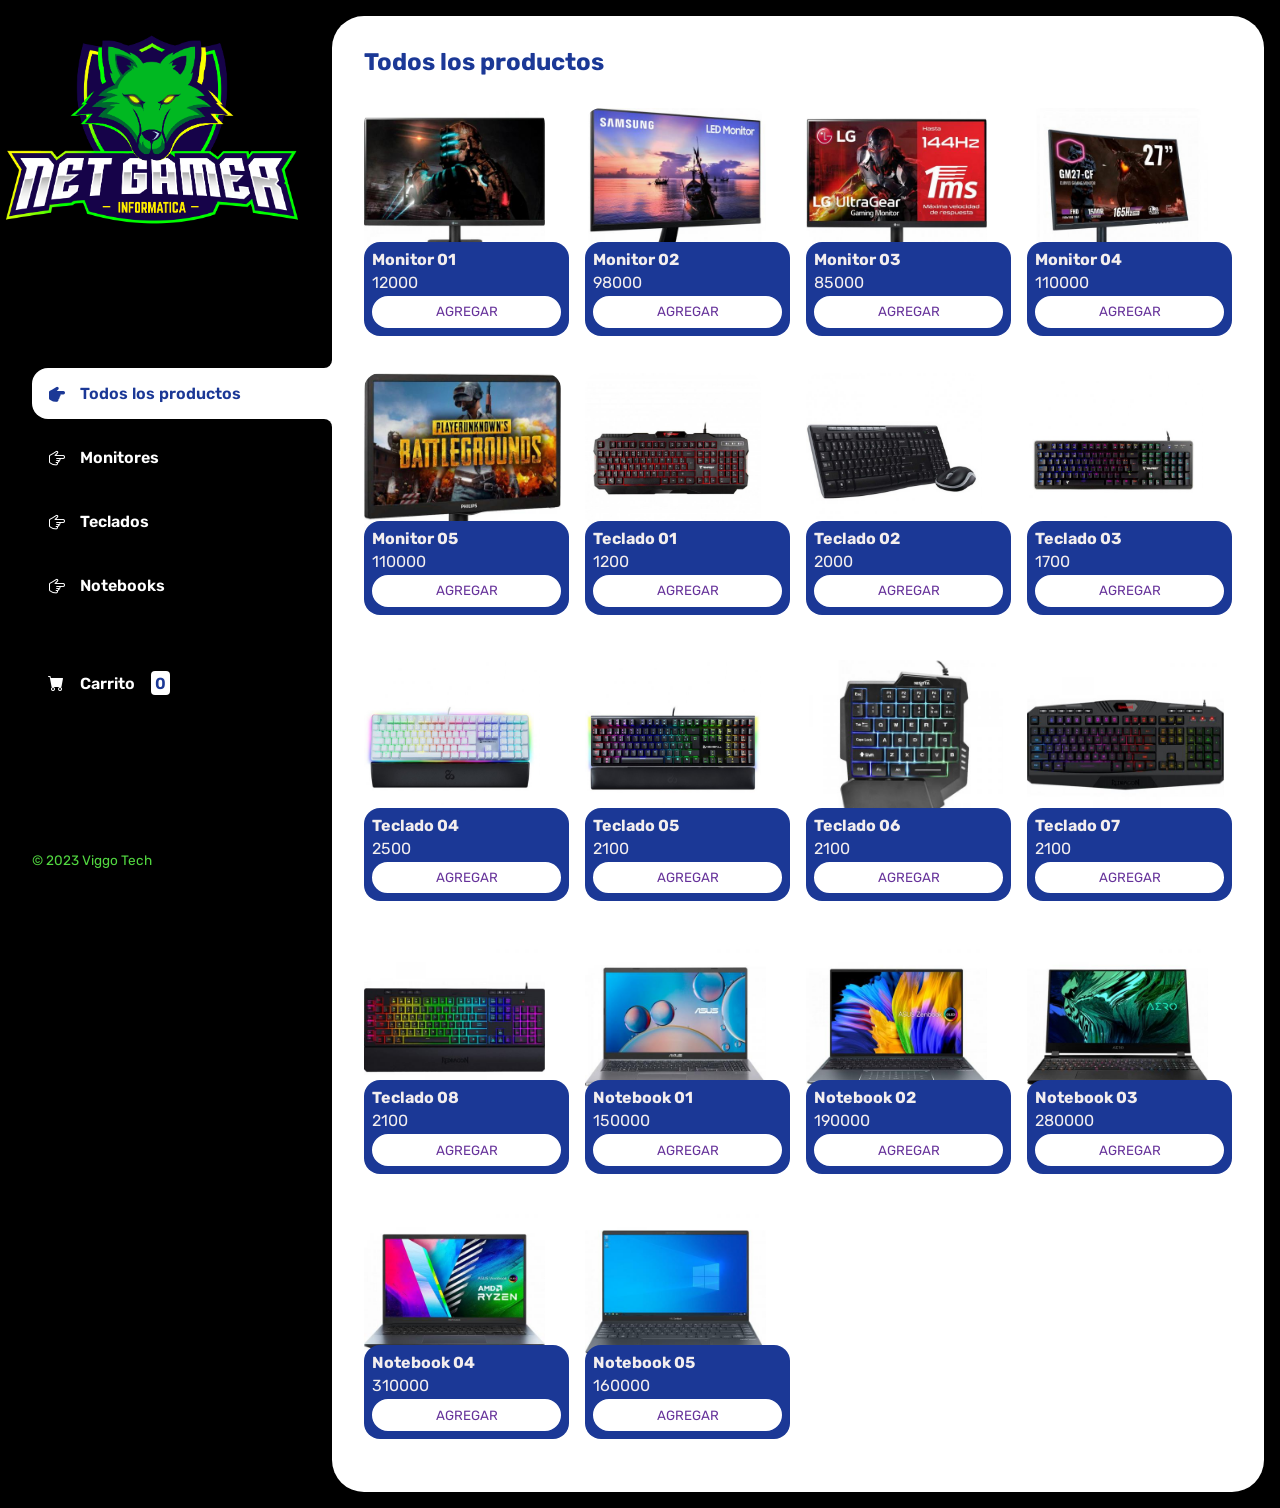
<file: index.html>
<!DOCTYPE html>
<html lang="en">
<head>
    <meta charset="UTF-8">
    <meta http-equiv="X-UA-Compatible" content="IE=edge">
    <meta name="viewport" content="width=device-width, initial-scale=1.0">
    <link rel="stylesheet" href="https://cdn.jsdelivr.net/npm/bootstrap-icons@1.10.3/font/bootstrap-icons.css">
    <title>NetGamer Informatica</title>
    <link rel="stylesheet" href="css/main.css">
    <link rel="preconnect" href="https://fonts.googleapis.com">
<link rel="preconnect" href="https://fonts.gstatic.com" crossorigin>
<link href="https://fonts.googleapis.com/css2?family=Roboto+Condensed&family=Rubik&display=swap" rel="stylesheet">
</head>
<body>
    <div class="contenedor">
        <header class="header-mobile">
            <h1 class="logo">NetGamer Informatica</h1>
            <button class="open-menu" id="open-menu">
                <i class="bi bi-list"></i>
            </button>
        </header>
        <aside>
            <button class="close-menu" id="close-menu">
                <i class="bi bi-x"></i>
            </button>
            <header>
                <div class="img-logo">
                    <img class="logo-net" src="img/IMAGOTIPO.png" alt="">
                </div>
                
            </header>
            <nav>
                <ul class="menu">
                    <li>
                        <button id="todos" class="boton-menu boton-categoria active"><i class="bi bi-hand-index-thumb-fill"></i> Todos los productos</button>
                    </li>
                    <li>
                        <button id="monitores" class="boton-menu boton-categoria"><i class="bi bi-hand-index-thumb"></i> Monitores</button>
                    </li>
                    <li>
                        <button id="teclados" class="boton-menu boton-categoria"><i class="bi bi-hand-index-thumb"></i> Teclados</button>
                    </li>
                    <li>
                        <button id="notebooks" class="boton-menu boton-categoria"><i class="bi bi-hand-index-thumb"></i> Notebooks</button>
                    </li>
                    <li>
                        <a class="boton-menu boton-carrito" href="carrito.html">
                            <i class="bi bi-cart-fill"></i> Carrito <span id="numerito" class="numerito">0</span></a>
                    </li>
                </ul>
            </nav>
            <footer>
                <p class="texto-footer">© 2023 Viggo Tech</p>
                
            </footer>
        </aside>
        <main>
            <h2 class="titulo-principal" id="titulo-principal">Todos los productos</h2>
            <div id="contenedor-productos" class="contenedor-productos">
                <!-- Esto se rellena con JS -->
                
            </div>
        </main>
    </div>
    
    
    <script src="js/main.js"></script>
    <script src="js/menu.js"></script>
</body>
</html>
</file>
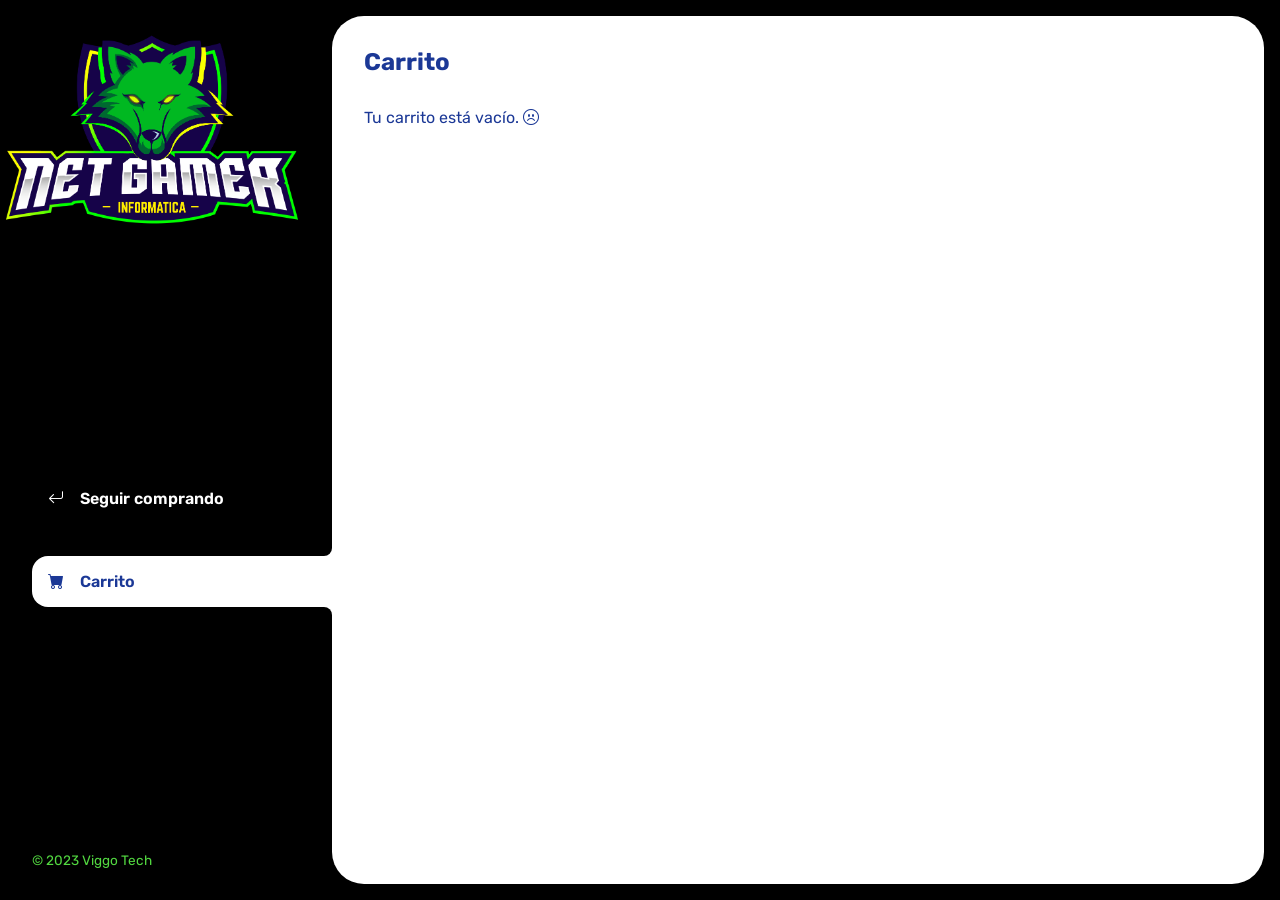
<file: carrito.html>
<!DOCTYPE html>
<html lang="en">
<head>
    <meta charset="UTF-8">
    <meta http-equiv="X-UA-Compatible" content="IE=edge">
    <meta name="viewport" content="width=device-width, initial-scale=1.0">
    <link rel="stylesheet" href="https://cdn.jsdelivr.net/npm/bootstrap-icons@1.10.3/font/bootstrap-icons.css">
    <title>NetGamer - Carrito</title>
    <link rel="stylesheet" href="css/main.css">
    <link rel="preconnect" href="https://fonts.googleapis.com">
<link rel="preconnect" href="https://fonts.gstatic.com" crossorigin>
<link href="https://fonts.googleapis.com/css2?family=Roboto+Condensed&family=Rubik&display=swap" rel="stylesheet">
</head>
<body>
    <div class="contenedor">
        <header class="header-mobile">
            <h1 class="logo">NetGamer Informatica</h1>
            <button class="open-menu" id="open-menu">
                <i class="bi bi-list"></i>
            </button>
        </header>
        <aside>
            <button class="close-menu" id="close-menu">
                <i class="bi bi-x"></i>
            </button>
            <header>
                <div class="img-logo">
                    <img class="logo-net" src="img/IMAGOTIPO.png" alt="">
                </div>
            </header>
            <nav>
                <ul>
                    <li>
                        <a class="boton-menu boton-volver" href="index.html">
                            <i class="bi bi-arrow-return-left"></i> Seguir comprando</a>
                    </li>
                    <li>
                        <a class="boton-menu boton-carrito active" href="carrito.html">
                            <i class="bi bi-cart-fill"></i> Carrito</a>
                    </li>
                </ul>
            </nav>
            <footer>
                <p class="texto-footer">© 2023 Viggo Tech</p>
                
            </footer>
        </aside>
        <main>
            <h2 class="titulo-principal">Carrito</h2>
            <div class="contenedor-carrito">
                <p id="carrito-vacio" class="carrito-vacio">Tu carrito está vacío. <i class="bi bi-emoji-frown"></i></p>

                <div id="carrito-productos" class="carrito-productos disabled">
                    <!-- Esto se va a completar con el JS -->
                </div>

                <div id="carrito-acciones" class="carrito-acciones disabled">
                    <div class="carrito-acciones-izquierda">
                        <button id="carrito-acciones-vaciar" class="carrito-acciones-vaciar">Vaciar carrito</button>
                    </div>
                    <div class="carrito-acciones-derecha">
                        <div class="carrito-acciones-total">
                            <p>Total:</p>
                            <p id="total">$3000</p>
                        </div>
                        <button id="carrito-acciones-comprar" class="carrito-acciones-comprar">Comprar ahora</button>
                    </div>
                </div>

                <p id="carrito-comprado" class="carrito-comprado disabled">Muchas gracias por tu compra. <i class="bi bi-emoji-laughing"></i></p>

            </div>
        </main>
    </div>

    <script src="js/menu.js"></script>
    <script src="js/carrito.js"></script>
    
</body>
</html>
</file>
<file: css/main.css>
*{
    margin: 0;
    padding: 0;
    box-sizing: border-box;
    font-family: 'Roboto Condensed', sans-serif;
    font-family: 'Rubik', sans-serif;

}

h1, h2, h3, h4, h5, h6, p, a, input, textarea, ul {
    margin: 0;
    padding: 0;
}

ul{
    list-style-type: none;
}
a{
    text-decoration: none;
}

.contenedor {
    display: grid;
    grid-template-columns: 1fr 4fr;
    background-color: black;
}

aside {
    padding: 2rem;
    padding-right: 0;
    color: white;
    position: sticky;
    top: 0;
    height: 100vh;
    display: flex;
    flex-direction: column;
    justify-content: space-between;
}

.logo{
    font-weight: 600;
    font-size: 1.2rem;
    font-weight: 600;
}

.img-logo {
    display: flex;
    justify-content: center;
    width: 300px;
    margin: auto;
}

.logo-net {
    max-width: 100%;
    transform: translateX(-10%);
}

.menu {
    display: flex;
    flex-direction: column;
    gap: .8rem;
}

.boton-menu {
    background-color: transparent;
    border: 0;
    color: white;
    font-size: 1.2rem;
    cursor: pointer;
    display: flex;
    align-items: center;
    gap: 1rem;
    font-weight: 600;
    padding: 1rem;
    font-size: 1rem;
    width: 100%;
}

.boton-menu.active {
    background-color: white;
    color: rgb(27, 56, 150);
    width: 100%;
    border-top-left-radius: 1rem;
    border-bottom-left-radius: 1rem;
    position: relative;
}

.boton-menu.active::before {
    content: '';
    position: absolute;
    width: 1rem;
    height: 2rem;
    bottom: 100%;
    right: 0;
    background-color: transparent;
    border-bottom-right-radius: .5rem;
    box-shadow: 0 1rem 0 white;
}
.boton-menu.active::after {
    content: '';
    position: absolute;
    width: 1rem;
    height: 2rem;
    top: 100%;
    right: 0;
    background-color: transparent;
    border-top-right-radius: .5rem;
    box-shadow: 0 -1rem 0 white;
}

.bi-hand-index-thumb-fill, .bi-hand-index-thumb {
    transform: rotateZ(90deg);
}

.boton-carrito {
    margin-top: 2rem;
}

.numerito {
    background-color: white;
    color: rgb(27, 56, 150);
    padding: .15rem .25rem;
    border-radius: .25rem;
}

.boton-carrito.active .numerito {
    background-color: rgb(27, 56, 150);
    color: white;
}

.texto-footer {
    color: rgb(82, 216, 64);
    font-size: .85rem;
}

main {
    background-color: white;
    margin: 1rem;
    margin-left: 0;
    border-radius: 2rem;
    padding: 2rem;
}

.titulo-principal {
    color:rgb(27, 56, 150);
    margin-bottom: 2rem;
}

.contenedor-productos {
    display: grid;
    grid-template-columns: repeat(4, 1fr);
    gap: 1rem;
}

.producto-imagen {
    max-width: 100%;
    border-radius: 1rem;
}

.producto-detalles {
    background-color: rgb(27, 56, 150);
    color: rgb(243, 238, 238);
    padding: .5rem;
    border-radius: 1rem;
    margin-top: -2rem;
    position: relative;
    display: flex;
    flex-direction: column;
    gap: .25rem;
}

.producto-titulo {
    font-size: 1rem;
}

.producto-agregar {
    border: 0;
    background-color: white;
    color: rgba(83, 25, 142, 0.892);
    padding: .4rem;
    text-transform: uppercase;
    border-radius: 1rem;
    cursor: pointer;
    border: 2px solid white;
    transition: background-color .2s, color .2s;
}
.producto-agregar:hover {
    background-color: rgba(83, 25, 142, 0.892);
    color: white;
}


/* CARRITO */
.contenedor-carrito {
    display: flex;
    flex-direction: column;
    gap: 1.5rem;
}

.carrito-vacio, .carrito-comprado {
    color: rgb(27, 56, 150);
}
.titulo-principal {
    color: rgb(27, 56, 150);
}

.carrito-productos {
    display: flex;
    flex-direction: column;
    gap: 1rem;
}

.carrito-producto {
    display: flex;
    justify-content: space-between;
    align-items: center;
    background-color: rgb(230, 229, 229);
    color: rgb(27, 56, 150);
    padding: .5rem;
    padding-right: 1.5rem;
    border-radius: 1rem;
}

.carrito-producto-imagen {
    width: 4rem;
    border-radius: 1rem;
}

.producto-imagen {
    max-width: 100%;
    max-height: 65%;
    border-radius: 1rem;
}

.carrito-producto-small {
    font-size: .75rem;
}

.carrito-producto-eliminar {
    border: 0;
    background-color: transparent;
    color: rgb(160, 39, 39);
    cursor: pointer;
}

.carrito-acciones {
    display: flex;
    justify-content: space-between;
}

.carrito-acciones-vaciar {
    border: 0;
    background-color: rgb(230, 229, 229);
    padding: 1rem;
    border-radius: 1rem;
    color: rgb(27, 56, 150);
    text-transform: uppercase;
    cursor: pointer;
}

.carrito-acciones-derecha {
    display: flex;

}

.carrito-acciones-total {
    display: flex;
    background-color: rgb(230, 229, 229);
    padding: 1rem;
    color: rgb(27, 56, 150);
    text-transform: uppercase;
    border-top-left-radius: 1rem;
    border-bottom-left-radius: 1rem;
    gap: 1rem;
}

.carrito-acciones-comprar {
    border: 0;
    background-color: rgb(27, 56, 150);
    padding: 1rem;
    color: rgb(230, 229, 229);
    text-transform: uppercase;
    cursor: pointer;
    border-top-right-radius: 1rem;
    border-bottom-right-radius: 1rem;
}

.header-mobile {
    display: none;
}

.close-menu {
    display: none;
}

.disabled {
    display: none;
}

/* MEDIA QUERIES */

@media screen and (max-width: 850px){
    .contenedor-productos {
        grid-template-columns: 1fr 1fr 1fr;
    }
}

@media screen and (max-width: 675px){
    .contenedor-productos {
        grid-template-columns: 1fr 1fr;
    }
}

@media screen and (max-width: 600px) {
    .contenedor {
        min-height: 100vh;
        display: flex;
        flex-direction: column;
    }

    aside {
        position: fixed;
        z-index: 9;
        background-color: black;
        left: 0;
        box-shadow: 0 0 0 100vmax rgba(0, 0, 0, .75);
        transform: translateX(-100%);
        opacity: 0;
        visibility: hidden;
        transition: .2s;
    }

    .aside-visible {
        transform: translateX(0);
        opacity: 1;
        visibility: visible;
    }

    .boton-menu.active::before, .boton-menu.active::after {
        display: none;
    }

    main {
        margin: 1rem;
        margin-top: 0;
        padding: 2rem;
    }

    .contenedor-productos {
        grid-template-columns: 1fr 1fr;
    }

    .header-mobile {
        display: flex;
        padding: 1rem;
        justify-content: space-between;
        align-items: center;
    }

    .header-mobile, .logo {
        color: rgb(230, 229, 229);
    }

    .open-menu, .close-menu {
        background-color: transparent;
        color: rgb(230, 229, 229);
        border: 0;
        font-size: 2rem;
        cursor: pointer;
    }

    .close-menu {
        display: block;
        position: absolute;
        top: 1rem;
        right: 1rem;
    }

    .carrito-producto {
        gap: .5rem;
        flex-wrap: wrap;
        justify-content: flex-start;
        padding: .5rem;
    }

    .carrito-producto-subtotal {
        display: none;
    }

    .carrito-acciones {
        flex-wrap: wrap;
        row-gap: 1rem;
    }
}

@media screen and (max-width: 400px){
    .contenedor-productos {
        grid-template-columns: 1fr;
    }
}
</file>
